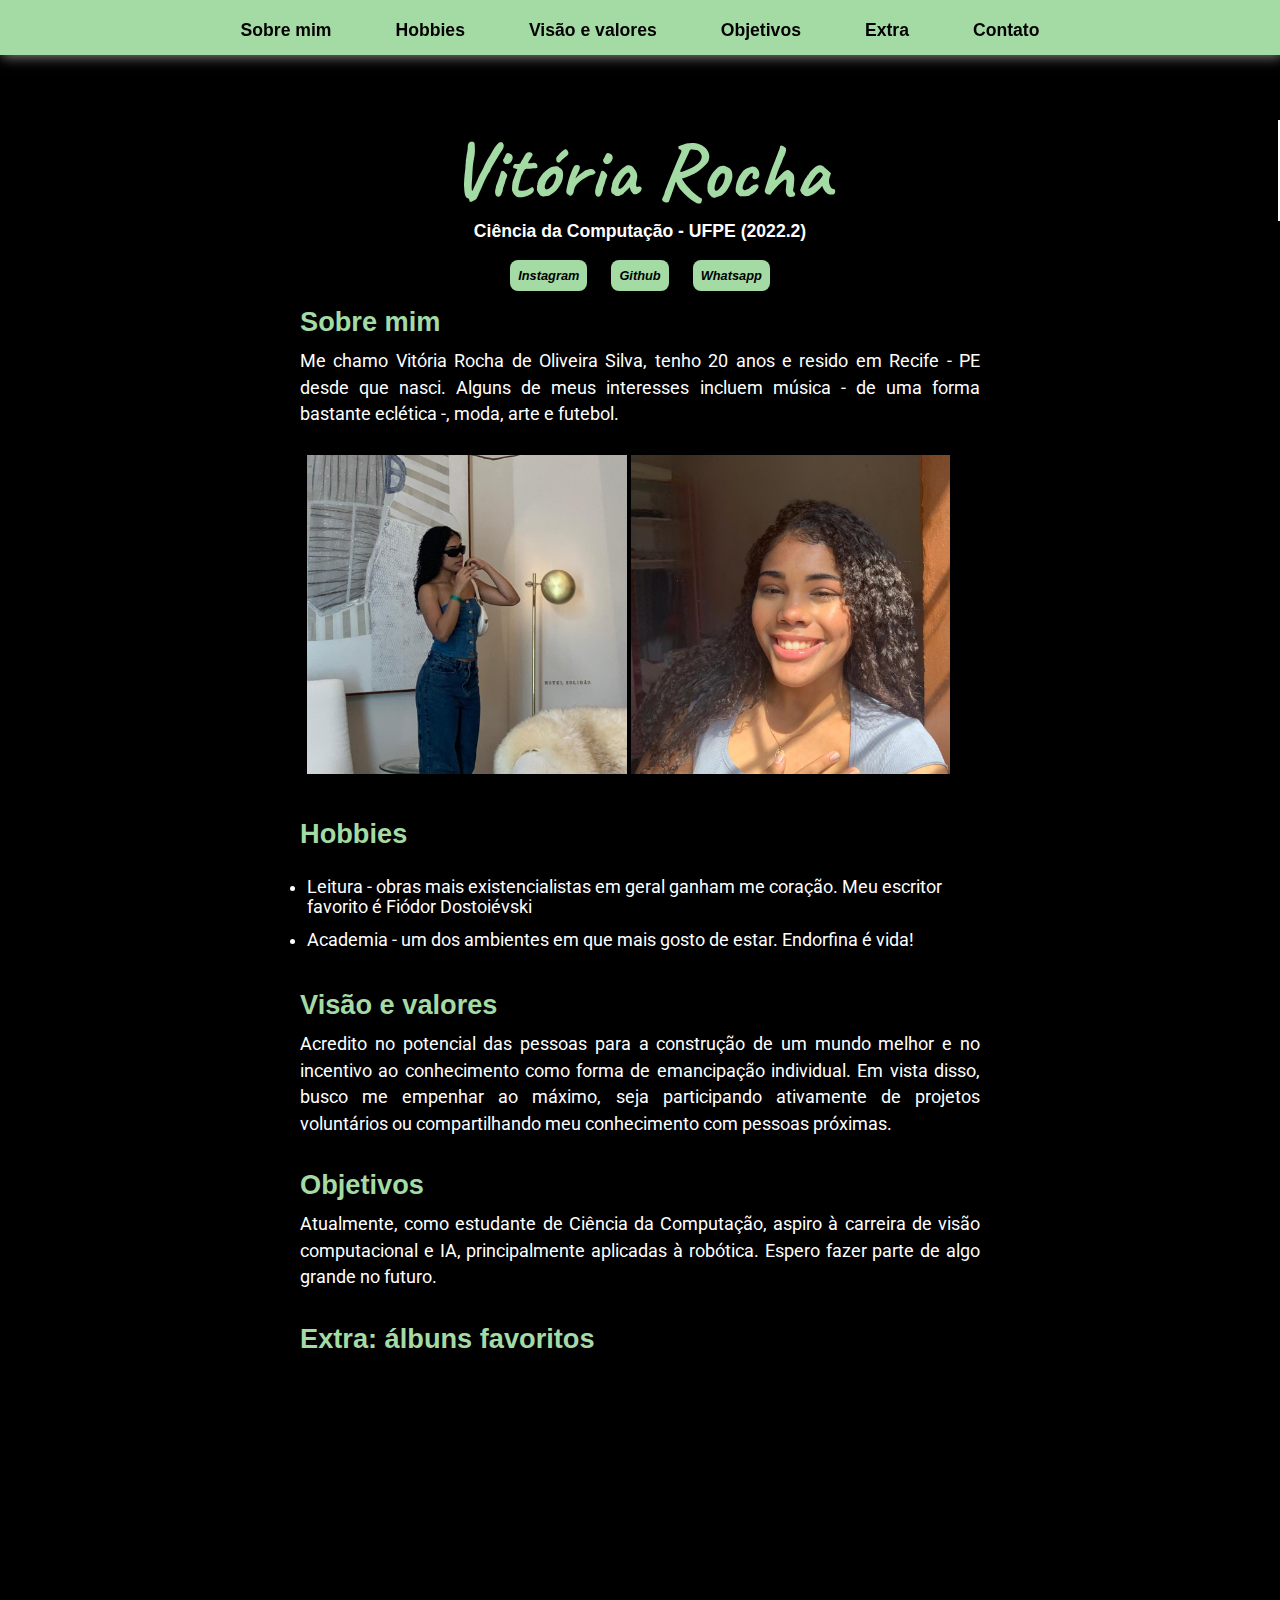
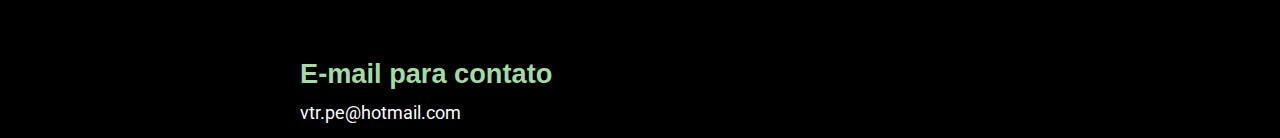
<file: index.html>
<!DOCTYPE html>
<html lang="en">
    <head>
        <meta charset="UTF-8">
        <meta http-equiv="X-UA-Compatible" content="IE=edge">
        <meta name="viewport" content="width=device-width, initial-scale=1.0">
        <title>Vitória Rocha</title>
        <link rel="stylesheet" href="styles.css">
    </head>
<body>
    <div class="section-1">
    <nav>
        <ul class="list">
        <li><a href="#about" class="topics"> Sobre mim</a></li>
        <li><a href="#hobbies" class="topics"> Hobbies </a></li>
        <li><a href="#virtues" class="topics"> Visão e valores</a></li>
        <li><a href="#goals" class="topics"> Objetivos</a></li>
        <li><a href="#extra" class="topics"> Extra</a></li>
        <li><a href="#contact" class="topics"> Contato </a></li>
        </ul>
     </nav>
</div> 

    <div class="section-2">
        <h1 class="name">Vitória Rocha</h1>
        <p id="graduation">Ciência da Computação - UFPE (2022.2)</p>
        <a href="https://www.instagram.com/virolivs/"><i class="links">Instagram</i></a>
        <a href="https://github.com/virolivs"><i class="links">Github</i></a> 
        <a href="https://api.whatsapp.com/send?phone=5581994665733&amp;text=Ol%C3%A1%2C%20Vit%C3%B3ria!%20Tudo%20bem%3F"><i class="links">Whatsapp</i></a> 
    </div>

<div class="section-3">
        <h2 id="about">Sobre mim</h2>
        <p>Me chamo Vitória Rocha de Oliveira Silva, tenho 20 anos e resido em Recife - PE desde que nasci. Alguns de meus interesses incluem
            música - de uma forma bastante eclética -, moda, arte e futebol.</p>
        <p><ul id="photos"><img src="foto.jpg" width="48%"> <img src="vivis.jpg" alt="" width="48%"></ul></p>
        <h2> Hobbies </h2>
        <p>
            </p><ul><li> Leitura - obras mais existencialistas em geral ganham me coração. Meu escritor favorito é Fiódor Dostoiévski </li></ul>
            <ul><li> Academia - um dos ambientes em que mais gosto de estar. Endorfina é vida! </li></ul>
            <p></p>
        <h2>Visão e valores</h2>
        <p>Acredito no potencial das pessoas para a construção de um mundo melhor e no incentivo ao conhecimento como forma de emancipação individual. Em vista disso, busco me empenhar ao máximo, seja participando ativamente de projetos voluntários ou compartilhando meu conhecimento com pessoas próximas. </p>

        <h2>Objetivos</h2>
        <p>Atualmente, como estudante de Ciência da Computação, aspiro à carreira de visão computacional e IA, principalmente aplicadas à robótica. Espero fazer parte de algo grande no futuro. </p>
            <h2> Extra: álbuns favoritos </h2>
            <iframe style="border-radius:12px" src="https://open.spotify.com/embed/album/2fenSS68JI1h4Fo296JfGr?utm_source=generator" width="100%" height="80" frameborder="0" allowfullscreen="" allow="autoplay; clipboard-write; encrypted-media; fullscreen; picture-in-picture"></iframe>
            <iframe style="border-radius:12px" src="https://open.spotify.com/embed/album/2Ek1q2haOnxVqhvVKqMvJe?utm_source=generator&amp;theme=0" width="100%" height="80" frameborder="0" allowfullscreen="" allow="autoplay; clipboard-write; encrypted-media; fullscreen; picture-in-picture"></iframe>
            <iframe style="border-radius:12px" src="https://open.spotify.com/embed/album/42cH7mrkfljkqkxA2Ip9Xq?utm_source=generator&amp;theme=0" width="100%" height="80" frameborder="0" allowfullscreen="" allow="autoplay; clipboard-write; encrypted-media; fullscreen; picture-in-picture"></iframe>
        
        <h2 id="contact">E-mail para contato</h2>
        <p id="email">vtr.pe@hotmail.com</p>
    
    
</div>
    
</body>
</html>
</file>
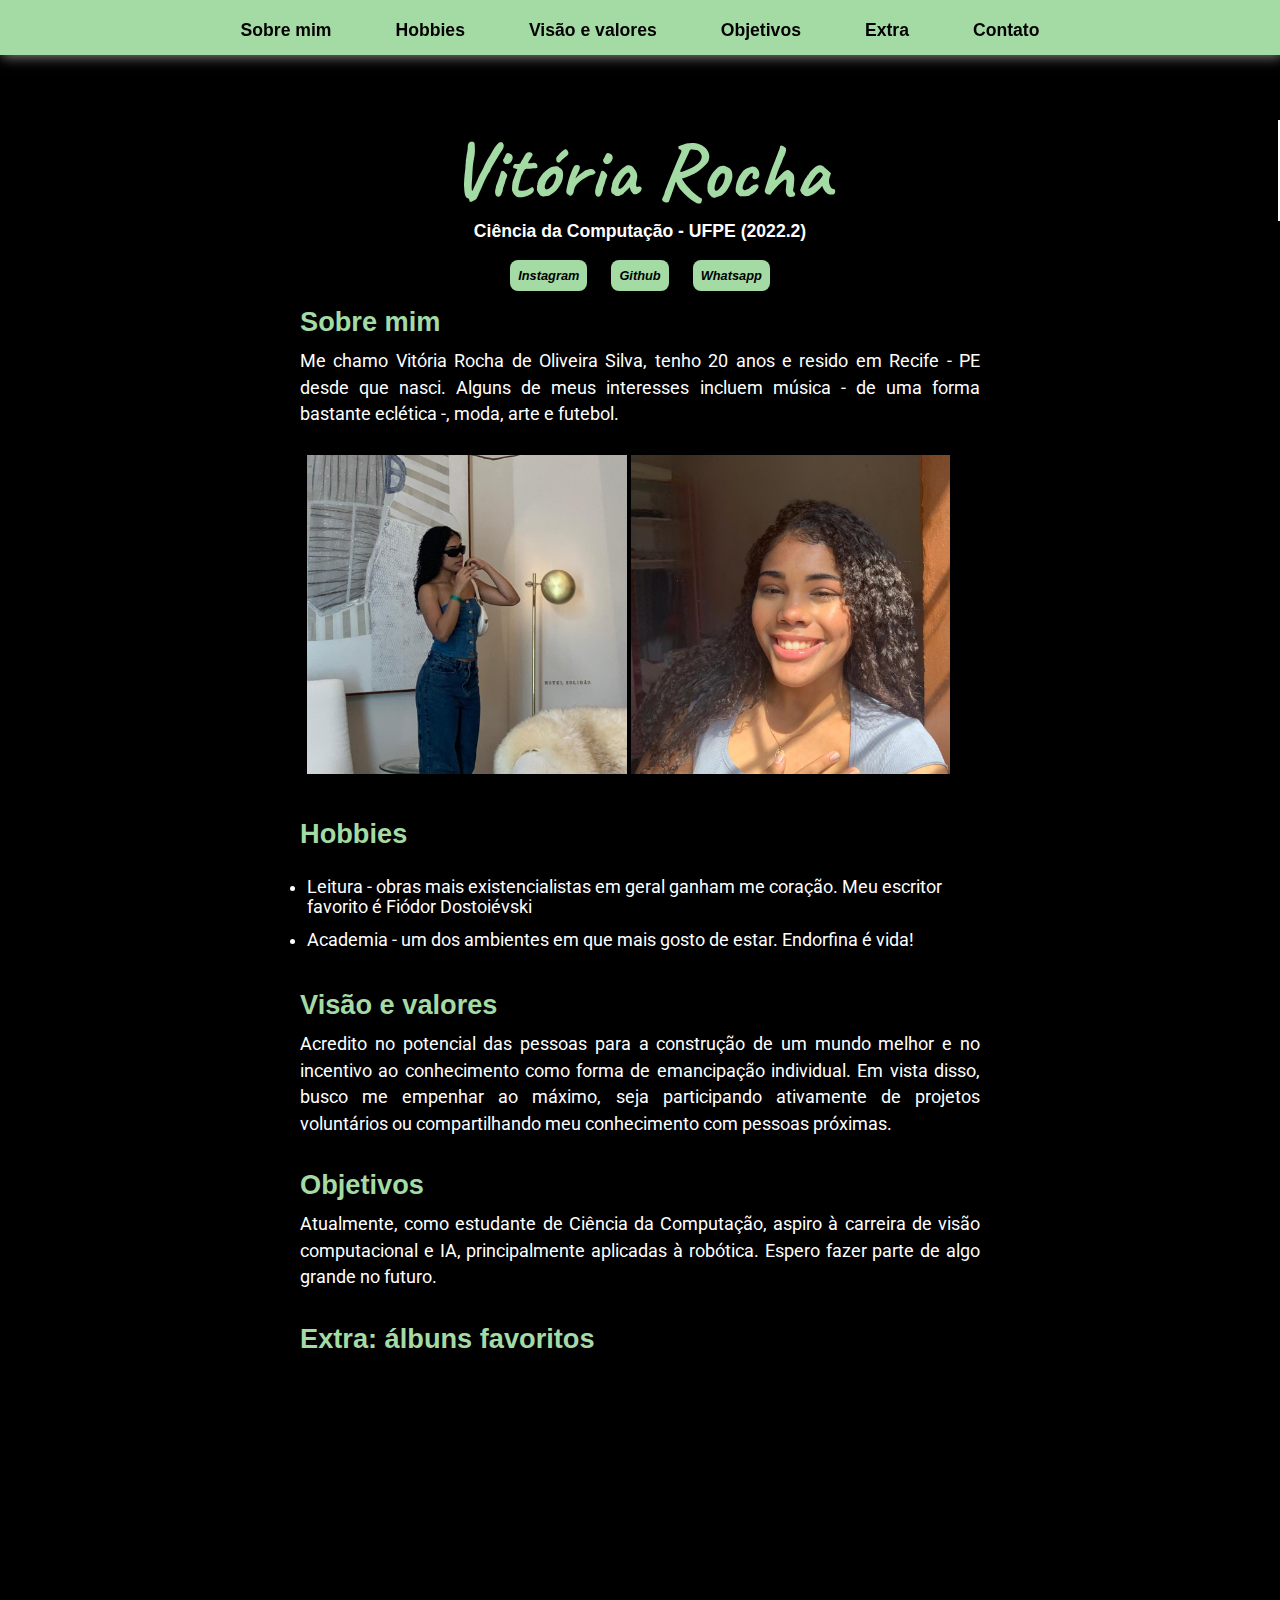
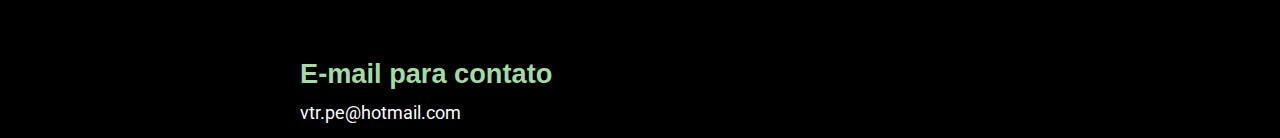
<file: projeto_web.html>
<!DOCTYPE html>
<html lang="en">
    <head>
        <meta charset="UTF-8">
        <meta http-equiv="X-UA-Compatible" content="IE=edge">
        <meta name="viewport" content="width=device-width, initial-scale=1.0">
        <title>Página pessoal</title>
        <link rel="stylesheet" href="style.css">
    </head>
<body>
    <div class="section-1">
    <nav>
        <ul class="list">
        <li><a href="#about" class="active"> Sobre mim</a></li>
        <li><a href="#hobbies" class="active"> Hobbies </a></li>
        <li><a href="#virtues" class="active"> Visão e valores</a></li>
        <li><a href="#goals" class="active"> Objetivos</a></li>
        <li><a href="#extra" class="active"> Extra</a></li>
        <li><a href="#contact" class="active"> Contato </a></li>
        </ul>
     </nav>
</div> 

    <div class="section-2">
        <h1 class="name">Vitória Rocha</h1>
        <p id="graduation">Ciência da Computação - UFPE (2022.2)</p>
        <a href="https://www.instagram.com/virolivs/"><i class="links">Instagram</i></a>
        <a href="https://github.com/virolivs"><i class="links">Github</i></a> 
        <a href="https://api.whatsapp.com/send?phone=5581994665733&amp;text=Ol%C3%A1%2C%20Vit%C3%B3ria!%20Tudo%20bem%3F"><i class="links">Whatsapp</i></a> 
    </div>

<div class="section-3">
        <h2 id="about">Sobre mim</h2>
        <p>Me chamo Vitória Rocha de Oliveira Silva, tenho 20 anos e resido em Recife - PE desde que nasci. Alguns de meus interesses incluem
            música - de uma forma bastante eclética -, moda, arte e futebol.</p>
        <p><ul id="photos"><img src="foto.jpg" width="48%"> <img src="vivis.jpg" alt="" width="48%"></ul></p>
        <h2 id="hobbies"> Hobbies </h2>
        <p>
            </p><ul><li> Leitura - obras mais existencialistas em geral ganham me coração. Meu escritor favorito é Fiódor Dostoiévski</li></ul>
        
            <ul><li> Academia - um dos ambientes em que mais gosto de estar. Endorfina é vida! </li></ul>
            <p></p>
        <h2 id="virtues">Visão e valores</h2>
        <p>Acredito no potencial das pessoas para a construção de um mundo melhor e no incentivo ao conhecimento como forma de emancipação individual. Em vista disso, busco me empenhar ao máximo, seja participando ativamente de projetos voluntários ou compartilhando meu conhecimento com pessoas próximas. </p>

        <h2 id="goals">Objetivos</h2>
        <p>Atualmente, como estudante de Ciência da Computação, aspiro à carreira de visão computacional e IA, principalmente aplicadas à robótica. Espero fazer parte de algo grande no futuro. </p>
            <h2 id="extra"> Extra: álbuns favoritos </h2>
            <iframe style="border-radius:12px" src="https://open.spotify.com/embed/album/2fenSS68JI1h4Fo296JfGr?utm_source=generator" width="100%" height="80" frameborder="0" allowfullscreen="" allow="autoplay; clipboard-write; encrypted-media; fullscreen; picture-in-picture"></iframe>
            <iframe style="border-radius:12px" src="https://open.spotify.com/embed/album/2Ek1q2haOnxVqhvVKqMvJe?utm_source=generator&amp;theme=0" width="100%" height="80" frameborder="0" allowfullscreen="" allow="autoplay; clipboard-write; encrypted-media; fullscreen; picture-in-picture"></iframe>
            <iframe style="border-radius:12px" src="https://open.spotify.com/embed/album/42cH7mrkfljkqkxA2Ip9Xq?utm_source=generator&amp;theme=0" width="100%" height="80" frameborder="0" allowfullscreen="" allow="autoplay; clipboard-write; encrypted-media; fullscreen; picture-in-picture"></iframe>
        
        <h2 id="contact">E-mail para contato</h2>
        <p id="email">vtr.pe@hotmail.com</p>
    
    
</div>
    
</body>
</html>
</file>
<file: styles.css>
/* global */
@import url('https://fonts.googleapis.com/css?family=Roboto');
@import url('https://fonts.googleapis.com/css2?family=Caveat:wght@400;500&display=swap');


@media screen and (max-width: 1700px) {body{
    margin: 0;
    padding: 0;
    font-family: 'Roboto', sans-serif;
    background-color: black;
    color:#edfaeef1;
    text-align: center;
}

.section-1 {
    width: 100%;
    justify-content: space-between;
    align-items: center;
    height: 55px;
    background-color: #a4daa4;
    color: black;
    box-shadow: 2px 2px 12px grey;
    padding:0;
    position: fixed;
}

nav {
    display: flex;
    justify-content: center;
    align-items: center;
    height: 60px;
}


.topics {
    color: black;

}

.list li {
    list-style-type: none;
    display: inline-flex;
    font-family:'Montserrat', sans-serif ;
    font-weight: bold;
    padding: 30px;
    
}

h1 {
    color:#a4daa4;
    font-family: 'Caveat', cursive;
    font-size: 80px;
    font-weight: bold;
    margin: 0 auto;
    border-right: 2px solid white;
    white-space: nowrap;
    overflow: hidden;
}

p {
    display: block;
    margin-block-start: 2px;
    margin-block-end: 2px;
    margin-inline-start: 0px;
    margin-inline-end: 0px;
    text-align: justify;
    color: white;

}

#email {
    display: block;
    margin-block-start: 2px;
    margin-block-end: 2px;
    margin-inline-start: 0px;
    margin-inline-end: 0px;
    text-align: justify;
    color: white;
    
}

#graduation {
    text-align: center;
    font-family:'Montserrat', sans-serif ;
    font-weight: bold;
    margin-bottom: 0.8rem;
}

ul {
    padding: 6px;
    margin: 1px;
    font-family: 'Roboto', sans-serif;
    font-size: 1.1rem;
    color: white;
    text-align: left;
}


h2,.white{
    color:#a4daa4;
    font-family: 'Montserrat', sans-serif;
    text-align: left;
}

iframe {
    margin-top: 6px;
}


a{
    color:#a4daa4;;
    text-decoration: none;
}

.links{
    color: black;
    background-color: #a4daa4;
    padding: 0.5rem;
    margin-top: 0.5rem;
    border-radius: 0.5rem;
    font-weight: bold;
    font-family:'Montserrat', sans-serif;
}

.links:hover{
    box-shadow: 2px 2px 8px grey;
}
.section-2{
    padding-top: 120px;
    text-align: center;
}

.section-2 p{
    font-size: 1.1rem;
    padding-bottom: 10px;
    margin:0;
}

.section-2 h2{
    font-size: 1.7rem;
    margin-bottom: 10px;
}

.section-2 a{
    font-size: 0.8rem;
    padding: 10px;
}

.section-3 {
    padding: 0 300px;
    text-align: center;
    border: 0px;
    margin-right: 0rem;    
}

.section-3 h2{
    font-size: 1.7rem;
    margin-bottom: 10px;
}

.section-3 p{
    font-size: 1.1rem;
    padding-bottom: 10px;
    margin:0;
    line-height: 1.5;
}

.section-3 a{
    display: block;
    padding: 5px;
    font-size: 1.2rem;
    padding-left: 0;
    padding-right: 0;
    width: 100px;
}

#hobbies{
    text-align: start;
}

#photos{
    justify-content: space-between;
}}

/* celular */
@media screen and (max-width: 768px){
    .section-1 {
        display: none;
    }
    .section-3{
        padding: 0 50px;
    }
}

/* tablet */
@media screen and (max-width: 900px){
    .section-1 {
        display: none;
    }  
    .section-3{
        padding: 0 100px;
    }
}
</file>
<file: style.css>
/* global */
@import url('https://fonts.googleapis.com/css?family=Roboto');
@import url('https://fonts.googleapis.com/css2?family=Caveat:wght@400;500&display=swap');


@media screen and (max-width: 1700px) {body{
    margin: 0;
    padding: 0;
    font-family: 'Roboto', sans-serif;
    background-color: black;
    color:#edfaeef1;
    text-align: center;
}

ol {
    list-style: none;
}

.section-1 {
    width: 100%;
    justify-content: space-between;
    align-items: center;
    height: 55px;
    background-color: #a4daa4;
    color: black;
    box-shadow: 2px 2px 12px grey;
    padding:0;
    position: fixed;
}

nav {
    display: flex;
    justify-content: center;
    align-items: center;
    height: 60px;
}


.active {
    color: black;

}

.list li {
    list-style-type: none;
    display: inline-flex;
    font-family:'Montserrat', sans-serif ;
    font-weight: bold;
    padding: 30px;
    
}

h1 {
    color:#a4daa4;
    font-family: 'Caveat', cursive;
    font-size: 80px;
    font-weight: bold;
    margin: 0 auto;
    border-right: 2px solid white;
    white-space: nowrap;
    overflow: hidden;
}

p {
    display: block;
    margin-block-start: 2px;
    margin-block-end: 2px;
    margin-inline-start: 0px;
    margin-inline-end: 0px;
    text-align: justify;
    color: white;

}

#email {
    display: block;
    margin-block-start: 2px;
    margin-block-end: 2px;
    margin-inline-start: 0px;
    margin-inline-end: 0px;
    text-align: justify;
    color: white;
    
}

#graduation {
    text-align: center;
    font-family:'Montserrat', sans-serif ;
    font-weight: bold;
    margin-bottom: 0.8rem;
}

ul {
    padding: 6px;
    margin: 1px;
    font-family: 'Roboto', sans-serif;
    font-size: 1.1rem;
    color: white;
    text-align: left;
}

h2,.white{
    color:#a4daa4;
    font-family: 'Montserrat', sans-serif;
    text-align: left;
}

iframe {
    margin-top: 6px;
}


a{
    color:#a4daa4;;
    text-decoration: none;
}

.links{
    color: black;
    background-color: #a4daa4;
    padding: 0.5rem;
    margin-top: 0.5rem;
    border-radius: 0.5rem;
    font-weight: bold;
    font-family:'Montserrat', sans-serif;
}

.links:hover{
    box-shadow: 2px 2px 8px grey;
}
.section-2{
    padding-top: 120px;
    text-align: center;
}

.section-2 p{
    font-size: 1.1rem;
    padding-bottom: 10px;
    margin:0;
}

.section-2 h2{
    font-size: 1.7rem;
    margin-bottom: 10px;
}

.section-2 a{
    font-size: 0.8rem;
    padding: 10px;
}

.section-3 {
    padding: 0 300px;
    text-align: center;
    border: 0px;
    margin-right: 0rem;    
}

.section-3 h2{
    font-size: 1.7rem;
    margin-bottom: 10px;
}

.section-3 p{
    font-size: 1.1rem;
    padding-bottom: 10px;
    margin:0;
    line-height: 1.5;
}

.section-3 a{
    display: block;
    padding: 5px;
    font-size: 1.2rem;
    padding-left: 0;
    padding-right: 0;
    width: 100px;
}

.section-3 photo{
    justify-content: center;
}}

/* celular */
@media screen and (max-width: 768px){
    .section-1 {
        display: none;
    }
    .section-3{
        padding: 0 50px;
    }
}

/* tablet */
@media screen and (max-width: 900px){
    .section-1 {
        display: none;
    }  
    .section-3{
        padding: 0 100px;
    }
}
</file>
